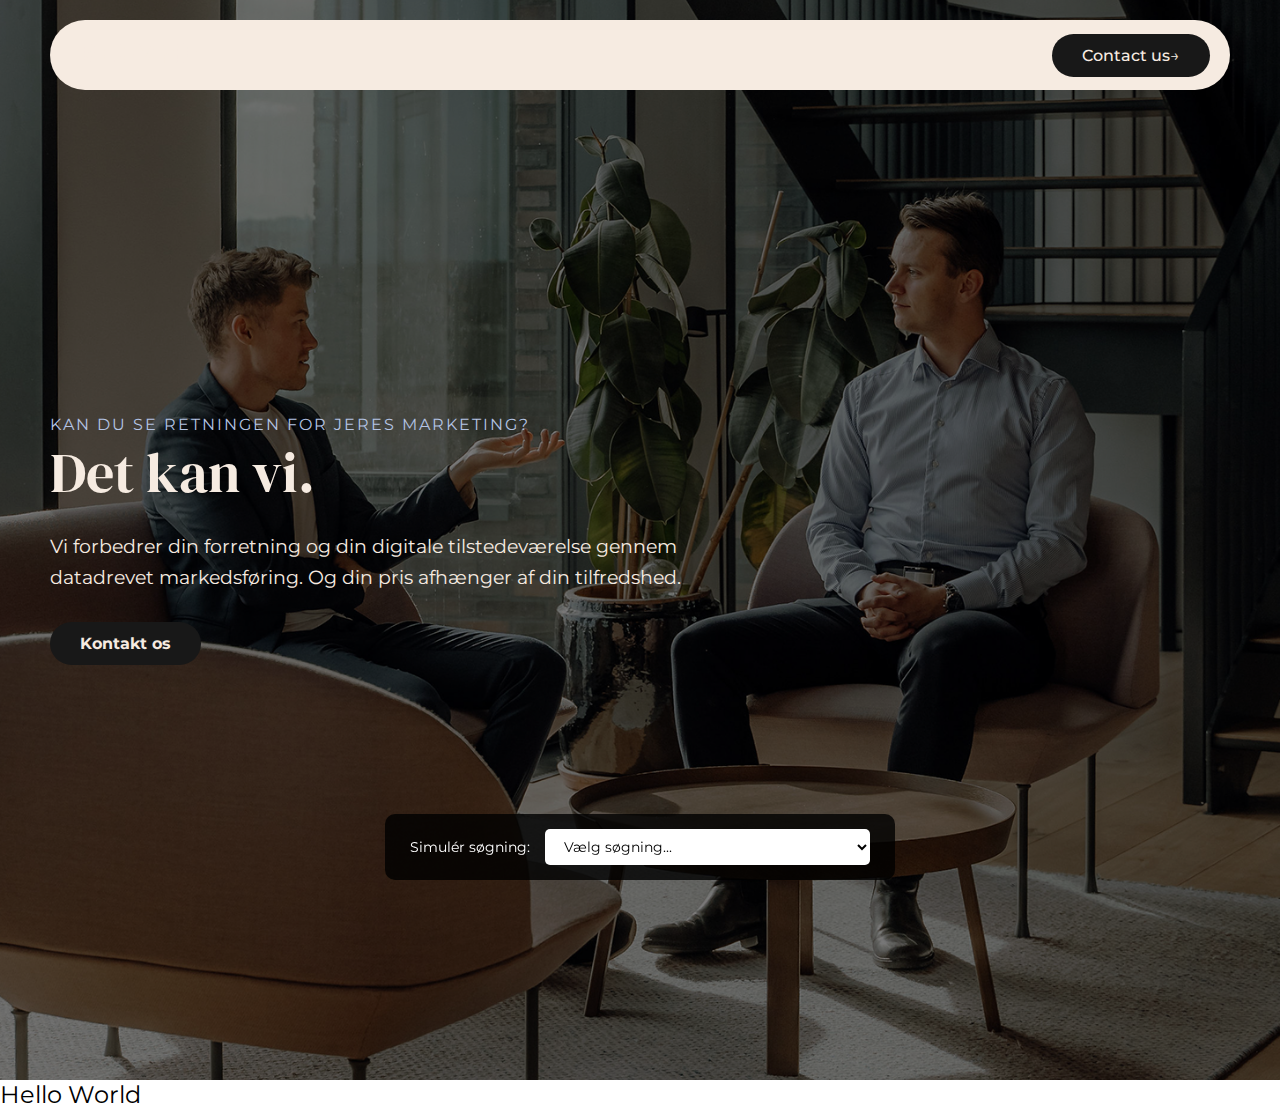
<file: Index.html>
<!DOCTYPE html>
<html lang="en">
  <head>
    <meta charset="UTF-8" />
    <meta name="viewport" content="width=device-width, initial-scale=1.0" />
    <link rel="stylesheet" href="style.css" />

    <!-- FONTS -->
    <link rel="preconnect" href="https://fonts.googleapis.com" />
    <link rel="preconnect" href="https://fonts.gstatic.com" crossorigin />
    <link href="https://fonts.googleapis.com/css2?family=DM+Serif+Display:ital@0;1&family=Montserrat:ital,wght@0,100..900;1,100..900&display=swap" rel="stylesheet" />
    <!-- FONTS end -->
    <title>Landing Page</title>
  </head>
  <body>
    <div class="demo-controls">
      <label for="searchSimulator">Simulér søgning:</label>
      <select id="searchSimulator" onchange="updateContent(this.value)">
        <option value="">Vælg søgning...</option>
        <option value="fashion">Marketing bureau til B2C fashion brand</option>
        <option value="tech">B2B marketing bureau til SaaS startup</option>
        <option value="b2b">Marketing bureau til B2B firma</option>
      </select>
    </div>
    <header>
      <nav>
        <div class="logo">
          <img src="/Assets/Images/logo_creme.svg" alt="Logo" />
        </div>
        <div class="nav-links">
          <a href="#signup" class="cta-button">Contact us <span class="arrow">→</span></a>
        </div>
      </nav>
    </header>

    <section class="hero">
      <img src="/Assets/Images/front.webp" alt="Hero Image" class="hero-image" />
      <div class="hero-content">
        <h3 id="dynamicH3">Kan du se retningen for jeres marketing?</h3>
        <h1 id="dynamicH1">Det kan vi.</h1>
        <p id="dynamicP">Vi forbedrer din forretning og din digitale tilstedeværelse gennem datadrevet markedsføring. Og din pris afhænger af din tilfredshed.</p>
        <a href="#kontakt" class="cta-button" id="dynamicCTA">Kontakt os</a>
      </div>
    </section>
    <section class="section_2">
      <h2>Hello World</h2>
    </section>
    <script src="script.js"></script>
  </body>
</html>
</file>
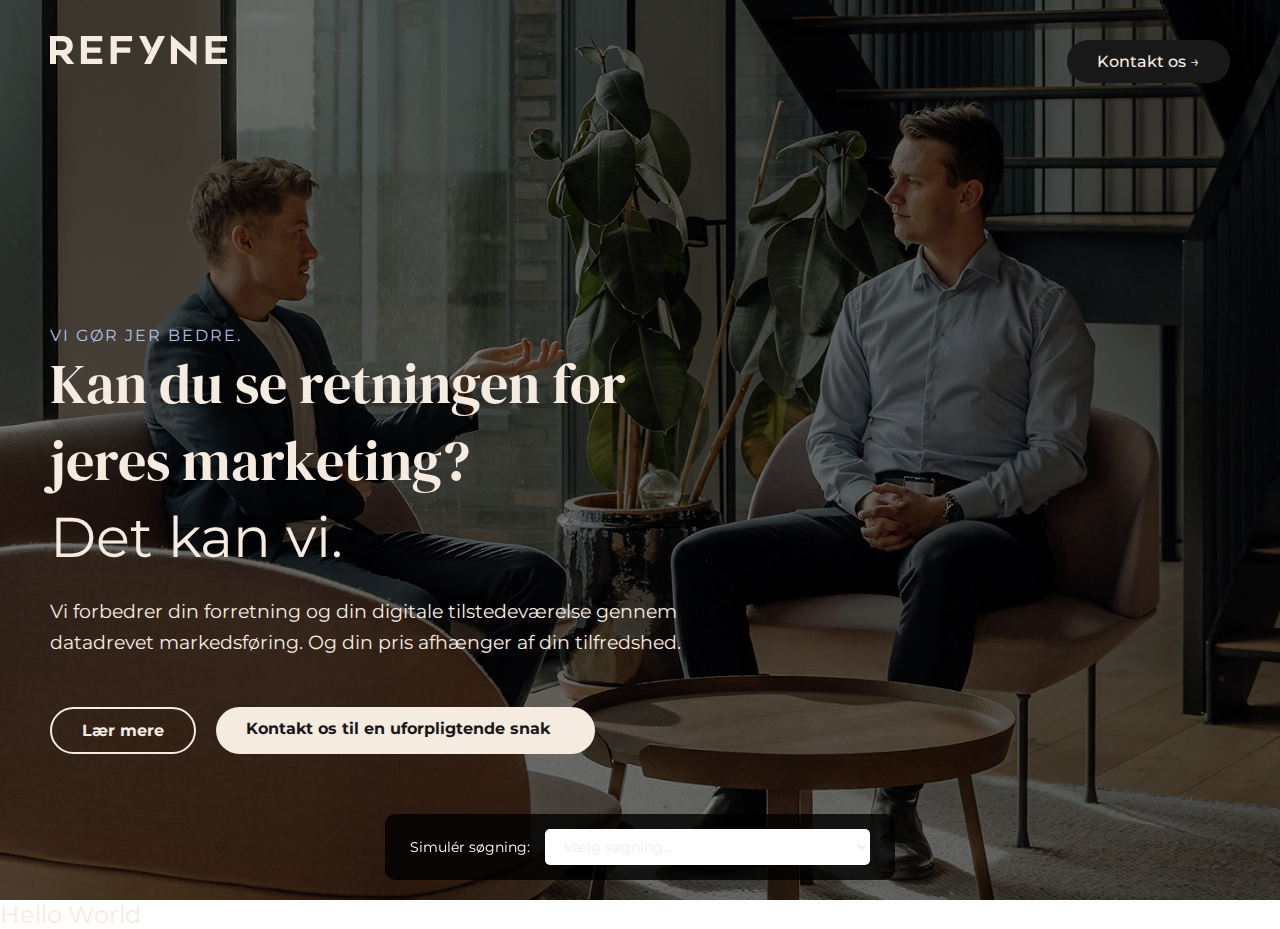
<file: index_2.html>
<!DOCTYPE html>
<html lang="en">
  <head>
    <meta charset="UTF-8" />
    <meta name="viewport" content="width=device-width, initial-scale=1.0" />
    <link rel="stylesheet" href="style_2.css" />

    <!-- FONTS -->
    <link rel="preconnect" href="https://fonts.googleapis.com" />
    <link rel="preconnect" href="https://fonts.gstatic.com" crossorigin />
    <link href="https://fonts.googleapis.com/css2?family=DM+Serif+Display:ital@0;1&family=Montserrat:ital,wght@0,100..900;1,100..900&display=swap" rel="stylesheet" />
    <!-- FONTS end -->
    <title>Landing Page</title>
  </head>
  <body>
    <div class="demo-controls">
      <label for="searchSimulator">Simulér søgning:</label>
      <select id="searchSimulator" onchange="updateContent(this.value)">
        <option value="">Vælg søgning...</option>
        <option value="fashion">Marketing bureau til B2C fashion brand</option>
        <option value="tech">B2B marketing bureau til SaaS startup</option>
        <option value="b2b">Marketing bureau til B2B firma</option>
      </select>
    </div>
    <header>
      <nav>
        <div class="logo">
          <img src="/Assets/Images/logo_creme.svg" alt="Logo" />
        </div>
        <div class="nav-links">
          <a href="#signup" class="cta-button">Kontakt os <span class="arrow">→</span></a>
        </div>
      </nav>
    </header>

    <section class="hero">
      <img src="/Assets/Images/front.webp" alt="Hero Image" class="hero-image" />
      <div class="hero-content">
        <h3 id="dynamicH3">Vi gør jer bedre.</h3>
        <h1 id="dynamicH1">
          Kan du se retningen for jeres marketing? <br />
          <span class="default-span">Det kan vi.</span>
        </h1>
        <p id="dynamicP">Vi forbedrer din forretning og din digitale tilstedeværelse gennem datadrevet markedsføring. Og din pris afhænger af din tilfredshed.</p>
        <div class="cta-buttons">
          <a href="#learnMore" class="cta-button-outline">Lær mere</a>
          <a href="#contactUs" class="cta-button-filled">Kontakt os til en uforpligtende snak <span class="arrow-2">→</span></a>
        </div>
      </div>
    </section>
    <section class="section_2">
      <h2>Hello World</h2>
    </section>
    <script src="script_2.js"></script>
  </body>
</html>
</file>
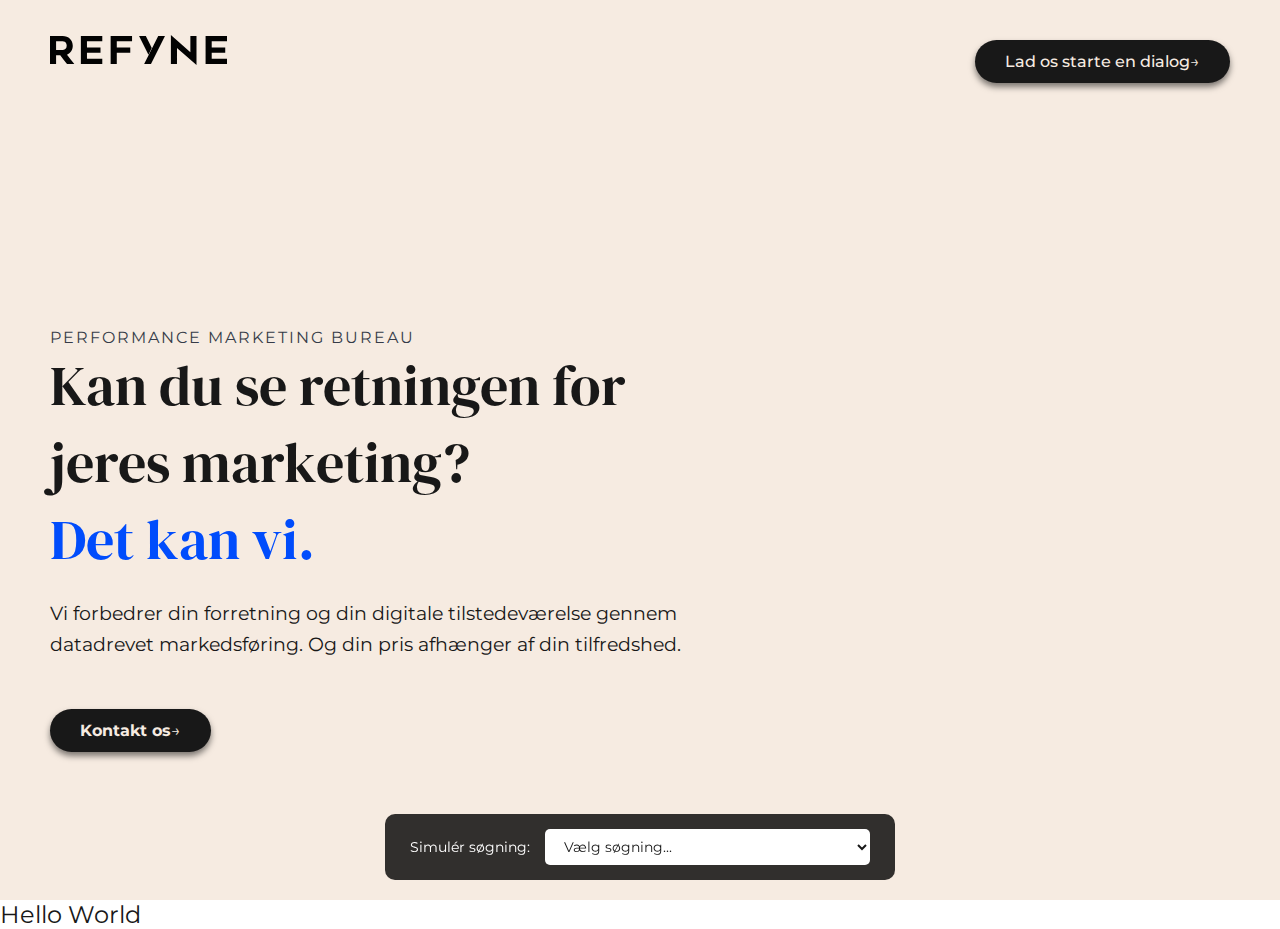
<file: index_3.html>
<!DOCTYPE html>
<html lang="en">
  <head>
    <meta charset="UTF-8" />
    <meta name="viewport" content="width=device-width, initial-scale=1.0" />
    <link rel="stylesheet" href="style_3.css" />

    <!-- FONTS -->
    <link rel="preconnect" href="https://fonts.googleapis.com" />
    <link rel="preconnect" href="https://fonts.gstatic.com" crossorigin />
    <link href="https://fonts.googleapis.com/css2?family=DM+Serif+Display:ital@0;1&family=Montserrat:ital,wght@0,100..900;1,100..900&display=swap" rel="stylesheet" />
    <!-- FONTS end -->
    <title>Landing Page</title>
  </head>
  <body>
    <div class="demo-controls">
      <label for="searchSimulator">Simulér søgning:</label>
      <select id="searchSimulator">
        <option value="">Vælg søgning...</option>
        <option value="fashion">Marketing bureau til B2C fashion brand</option>
        <option value="tech">B2B marketing bureau til SaaS startup</option>
        <option value="b2b">Marketing bureau til B2B firma</option>
      </select>
    </div>
    <header>
      <nav>
        <div class="logo">
          <img src="/Assets/Images/refyne-logo-black.svg" alt="Logo" />
        </div>
        <div class="nav-links">
          <a href="#signup" class="cta-button">Lad os starte en dialog <span class="arrow">→</span></a>
        </div>
      </nav>
    </header>

    <section class="hero">
      <div class="hero-content">
        <h3 id="dynamicH3">Performance marketing bureau</h3>
        <h1 id="dynamicH1">
          Kan du se retningen for jeres marketing? <br />
          <span class="default-span">Det kan vi.</span>
        </h1>
        <p id="dynamicP">Vi forbedrer din forretning og din digitale tilstedeværelse gennem datadrevet markedsføring. Og din pris afhænger af din tilfredshed.</p>
        <a href="#kontakt" class="cta-button" id="dynamicCTA">Kontakt os <span class="arrow">→</span></a>
      </div>
    </section>
    <section class="section_2">
      <h2>Hello World</h2>
    </section>
    <script src="script.js"></script>
  </body>
</html>
</file>
<file: style.css>
* {
  margin: 0;
  padding: 0;
  box-sizing: border-box;
  font-family: "Montserrat", serif;
  font-optical-sizing: auto;
  font-weight: 400;
  font-style: normal;
}

/* Demo controls */
.demo-controls {
  position: fixed;
  bottom: 20px;
  left: 50%;
  transform: translateX(-50%);
  background: rgba(0, 0, 0, 0.8);
  padding: 15px 25px;
  border-radius: 10px;
  z-index: 1000;
  display: flex;
  gap: 15px;
  align-items: center;
}

.demo-controls select {
  padding: 8px 15px;
  border-radius: 5px;
  border: none;
  background: white;
  font-size: 14px;
  cursor: pointer;
}

.demo-controls label {
  color: white;
  font-size: 14px;
}

.demo-info {
  position: fixed;
  top: 20px;
  right: 20px;
  background: rgba(0, 0, 0, 0.8);
  color: white;
  padding: 15px;
  border-radius: 5px;
  z-index: 1000;
  font-size: 14px;
  max-width: 300px;
}

header {
  position: absolute;
  width: 100%;
  padding: 20px 50px;
  z-index: 100;
}

nav {
  display: flex;
  justify-content: space-between;
  align-items: center;
  background-color: #f6ebe1;
  border-radius: 50px;
  height: 70px;
}

.logo img {
  height: 20px;
  width: auto;
  padding-left: 30px;
}

.nav-links {
  display: flex;
  margin-right: 20px;
}

.nav-links li {
  display: flex;
  list-style: none;
}

.nav-links a {
  text-decoration: none;
  color: #f6ebe1;
  font-weight: 500;
}

.hero {
  position: relative;
  height: 120vh;
  width: 100%;
  overflow: hidden;
}

.hero-image {
  position: absolute;
  width: 100%;
  height: 100%;
  object-fit: cover;
  z-index: 1;
}

.hero-content {
  position: relative;
  z-index: 2;
  height: 100%;
  display: flex;
  flex-direction: column;
  justify-content: center;
  padding: 0 50px;
  color: #f6ebe1;
  max-width: 800px;
}

.hero {
  position: relative;
}

.hero::before {
  content: "";
  position: absolute;
  top: 0;
  left: 0;
  width: 100%;
  height: 100%;
  background-color: rgba(0, 0, 0, 0.5); /* Adjust the last value (0.5) for opacity */
  z-index: 2;
}

/* Make sure the hero content stays above the overlay */
.hero-content {
  position: relative;
  z-index: 3;
}

/* Adjust the hero image z-index */
.hero-image {
  z-index: 1;
}

.cta-button {
  display: inline-flex;
  padding: 12px 30px;
  background-color: #181818;
  color: #f6ebe1;
  text-decoration: none;
  border-radius: 50px;
  font-weight: bold;
  width: fit-content;
  white-space: nowrap;
}

.cta-button:hover {
  background-color: #f6ebe1;
  color: #181818;
}

.cta-button:hover .arrow {
  transform: translateX(4px);
  color: #181818;
}

.arrow {
  transition: transform 0.2s ease;
}

h1 {
  font-size: 3.5rem;
  margin-bottom: 20px;
  font-family: "DM Serif Display", serif;
  font-weight: 400;
  font-style: normal;
}

.default-span {
  color: #b4c4e4;
  font-family: "DM Serif Display", serif;
}

.dm-serif-display-regular-italic {
  font-family: "DM Serif Display", serif;
  font-weight: 400;
  font-style: italic;
}

h3 {
  font-size: 1rem;
  text-transform: uppercase;
  letter-spacing: 2px;
  color: #b4c4e4;
}

p {
  font-size: 1.2rem;
  margin-bottom: 30px;
  line-height: 1.6;
}
</file>
<file: style_2.css>
* {
  margin: 0;
  padding: 0;
  box-sizing: border-box;
  color: #f6ebe1;
  font-family: "Montserrat", serif;
  font-optical-sizing: auto;
  font-weight: 400;
  font-style: normal;
}

/* Demo controls */
.demo-controls {
  position: fixed;
  bottom: 20px;
  left: 50%;
  transform: translateX(-50%);
  background: rgba(0, 0, 0, 0.8);
  padding: 15px 25px;
  border-radius: 10px;
  z-index: 1000;
  display: flex;
  gap: 15px;
  align-items: center;
}

.demo-controls select {
  padding: 8px 15px;
  border-radius: 5px;
  border: none;
  background: white;
  font-size: 14px;
  cursor: pointer;
}

.demo-controls label {
  color: white;
  font-size: 14px;
}

.demo-info {
  position: fixed;
  top: 20px;
  right: 20px;
  background: rgba(0, 0, 0, 0.8);
  color: white;
  padding: 15px;
  border-radius: 5px;
  z-index: 1000;
  font-size: 14px;
  max-width: 300px;
}

header {
  position: absolute;
  width: 100%;
  padding: 20px 50px;
  z-index: 100;
}

nav {
  display: flex;
  justify-content: space-between;
  align-items: center;
}

.logo img {
  height: 30px;
  width: auto;
}

.nav-links {
  display: flex;
  align-items: baseline;
  gap: 40px;
}

.nav-links ul {
  display: flex;
  list-style: none;
  gap: 30px;
}

.nav-links a {
  text-decoration: none;
  color: #f6ebe1;
  font-weight: 500;
}

.hero {
  position: relative;
  height: 100vh;
  width: 100%;
  overflow: hidden;
}

.hero-image {
  position: absolute;
  width: 100%;
  height: 100%;
  object-fit: cover;
  z-index: 1;
}

.hero-content {
  position: relative;
  z-index: 2;
  height: 120%;
  display: flex;
  flex-direction: column;
  justify-content: center;
  padding: 0 50px;
  color: #f6ebe1;
  max-width: 800px;
}

.hero {
  position: relative;
}

.hero::before {
  content: "";
  position: absolute;
  top: 0;
  left: 0;
  width: 100%;
  height: 100%;
  background-color: rgba(0, 0, 0, 0.5); /* Adjust the last value (0.5) for opacity */
  z-index: 2;
}

/* Make sure the hero content stays above the overlay */
.hero-content {
  position: relative;
  z-index: 3;
}

/* Adjust the hero image z-index */
.hero-image {
  z-index: 1;
}

/* Container for the CTA buttons */
.cta-buttons {
  display: flex;
  gap: 20px;
  margin-top: 20px;
}

/* Outline button */
.cta-button-outline {
  display: inline-block;
  padding: 12px 30px;
  border: 2px solid #f6ebe1; /* Stroke */
  color: #f6ebe1;
  background-color: transparent;
  text-decoration: none;
  border-radius: 50px;
  font-weight: bold;
  text-align: center;
  transition: all 0.3s ease;
}

.cta-button-outline:hover {
  background-color: #f6ebe1;
  color: #181818;
}

/* Filled button */
.cta-button-filled {
  display: inline-block;
  padding: 12px 30px;
  background-color: #f6ebe1; /* Fill color */
  color: #181818;
  text-decoration: none;
  border-radius: 50px;
  font-weight: bold;
  text-align: center;
  transition: all 0.3s ease;
}

.cta-button-filled:hover {
  background-color: #b4c4e4; /* Optional hover effect */
  color: #181818;
}

.cta-button {
  display: inline-block;
  padding: 12px 30px;
  background-color: #181818;
  color: #f6ebe1;
  text-decoration: none;
  border-radius: 50px;
  font-weight: bold;
  margin-top: 20px;
}

.cta-button:hover {
  background-color: #f6ebe1;
  color: #181818;
}

/* Optional: animate the arrow on hover */
.cta-button:hover .arrow {
  transform: translateX(4px);
  color: #181818;
}

.arrow {
  transition: transform 0.2s ease;
}

h1 {
  font-size: 3.5rem;
  margin-bottom: 20px;
  font-family: "DM Serif Display", serif;
  font-weight: 400;
  font-style: normal;
}

.h1-span {
  color: blue;
  font-family: "DM Serif Display", serif;
}
.dm-serif-display-regular-italic {
  font-family: "DM Serif Display", serif;
  font-weight: 400;
  font-style: italic;
}

h3 {
  font-size: 1rem;
  text-transform: uppercase;
  letter-spacing: 2px;
  color: #b4c4e4;
}

p {
  font-size: 1.2rem;
  margin-bottom: 30px;
  line-height: 1.6;
}
</file>
<file: style_3.css>
* {
  margin: 0;
  padding: 0;
  box-sizing: border-box;
  color: #181818;
  font-family: "Montserrat", serif;
  font-optical-sizing: auto;
  font-weight: 400;
  font-style: normal;
  /* background-color: #f6ebe1; */
}

/* Demo controls */
.demo-controls {
  position: fixed;
  bottom: 20px;
  left: 50%;
  transform: translateX(-50%);
  background: rgba(0, 0, 0, 0.8);
  padding: 15px 25px;
  border-radius: 10px;
  z-index: 1000;
  display: flex;
  gap: 15px;
  align-items: center;
}

.demo-controls select {
  padding: 8px 15px;
  border-radius: 5px;
  border: none;
  background: white;
  font-size: 14px;
  cursor: pointer;
}

.demo-controls label {
  color: white;
  font-size: 14px;
}

.demo-info {
  position: fixed;
  top: 20px;
  right: 20px;
  background: rgba(0, 0, 0, 0.8);
  color: white;
  padding: 15px;
  border-radius: 5px;
  z-index: 1000;
  font-size: 14px;
  max-width: 300px;
}

header {
  position: absolute;
  width: 100%;
  padding: 20px 50px;
  z-index: 100;
}

nav {
  display: flex;
  justify-content: space-between;
  align-items: center;
}

.logo img {
  height: 30px;
  width: auto;
}

.nav-links {
  display: flex;
  align-items: baseline;
  gap: 40px;
}

.nav-links ul {
  display: flex;
  list-style: none;
  gap: 30px;
}

.nav-links a {
  text-decoration: none;
  color: #f6ebe1;
  font-weight: 500;
}

.hero {
  position: relative;
  height: 100vh;
  width: 100%;
  overflow: hidden;
  background-color: #f6ebe1;
}

.hero-image {
  position: absolute;
  width: 100%;
  height: 100%;
  object-fit: cover;
  z-index: 1;
}

.hero-content {
  position: relative;
  z-index: 2;
  height: 120%;
  display: flex;
  flex-direction: column;
  justify-content: center;
  padding: 0 50px;
  color: #181818;
  max-width: 800px;
}

.cta-button {
  display: inline-flex;
  padding: 12px 30px;
  background-color: #181818;
  color: #f6ebe1;
  text-decoration: none;
  border-radius: 50px;
  font-weight: bold;
  margin-top: 20px;
  width: fit-content;
  white-space: nowrap;
  box-shadow: 0 4px 6px rgba(0, 0, 0, 0.5);
  transition: all 0.2s ease;
}

.cta-button:hover {
  background-color: #b4c4e4;
  color: #181818;
}

.cta-button:hover .arrow {
  transform: translateX(4px);
  color: #181818;
}

.arrow {
  transition: transform 0.2s ease;
  color: #f6ebe1;
}

h1 {
  font-size: 3.5rem;
  margin-bottom: 20px;
  font-family: "DM Serif Display", serif;
  font-weight: 400;
  font-style: normal;
}

.default-span {
  color: #004cfc;
  font-family: "DM Serif Display", serif;
}

.dm-serif-display-regular-italic {
  font-family: "DM Serif Display", serif;
  font-weight: 400;
  font-style: italic;
}

h3 {
  font-size: 1rem;
  text-transform: uppercase;
  letter-spacing: 2px;
  color: #353B48;
}

p {
  font-size: 1.2rem;
  margin-bottom: 30px;
  line-height: 1.6;
}
</file>
